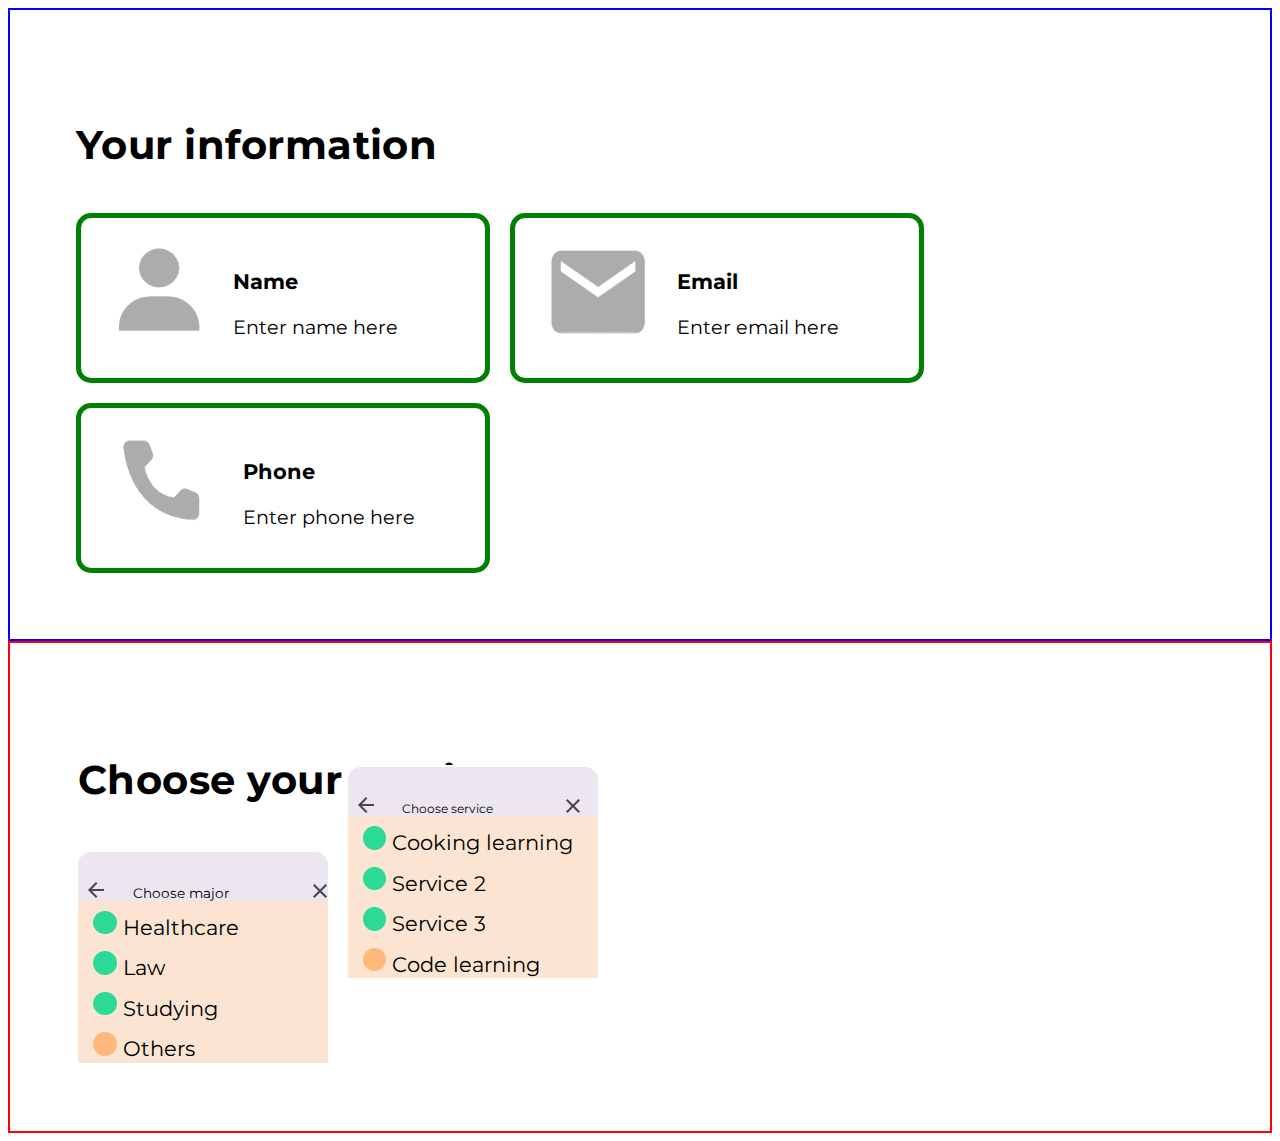
<file: Innovation Project/Trang chủ/booking frame9 frame11 của Thịnh lần 2/index.html>
<!DOCTYPE html>
<html lang="en">
<head>
    <meta charset="UTF-8">
    <meta http-equiv="X-UA-Compatible" content="IE=edge">
    <meta name="viewport" content="width=div, initial-scale=1.0">
    <title>Document</title>
    <link rel="stylesheet" href="./style.css">
</head>
<body>
    <div class="frame9">
        <div class="in4"><h1>Your information</h1></div>
    <div class="list">    
        <div class="name">
            <div>
                <img width="100px" height="100px" src="./h1.png" alt="">
            </div>
            <div class="name-content">
                <span>Name</span>
                <p>Enter name here</p> </div>
               
        </div>
        <div class="name">
            <div>
                <img width="110px" height="110px" src="./h2.png" alt="">
            </div>
            <div class="name-content">
                <span>Email</span>
                <p>Enter email here</p> </div>
               
        </div>
        <div class="name">
            <div>
                <img width="110px" height="110px" src="./h3.png" alt="">
            </div>
            <div class="name-content">
                <span>Phone</span>
                <p>Enter phone here</p> </div>
               
        </div>
    </div>   
    </div>
    

    <div class="frame11">
        <div class="service"><h1>Choose your service</h1></div>
        <div class="list">
            <div class="option1">
                <div >
                    <img style="padding-left: 10px;" src="./icon.png" alt="">
                    <span style="padding-left: 25px;">Choose major</span>
                    <span style="padding-left:80px;"><img src="./icon (1).png" alt=""></span>
                </div>
                <div class="major-content">
                    <div>
                        <img style="padding-top: 10px;" width="10%" src="./cham1.png" alt="">
                        <span>Healthcare</span>
                    </div>
                    <div>
                        <img style="padding-top: 10px;" width="10%" src="./cham1.png" alt="">
                        <span>Law</span>
                    </div>
                    <div>
                        <img style="padding-top: 10px;" width="10%" src="./cham1.png" alt="">
                        <span>Studying</span>
                    </div>
                    <div>
                        <img style="padding-top: 10px;" width="10%" src="./cham2.png" alt="">
                        <span>Others</span>
                    </div>
                    
                </div>
          
                <div class="option">
                    <div >
                        <img style="padding-left: 10px;" src="./icon.png" alt="">
                        <span style="padding-left: 25px;">Choose service</span>
                        <span style="padding-left:70px;"><img src="./icon (1).png" alt=""></span>
                    </div>
                    <div class="major-content">
                        <div>
                            <img style="padding-top: 10px;" width="10%" src="./cham1.png" alt="">
                            <span>Cooking learning</span>
                        </div>
                        <div>
                            <img style="padding-top: 10px;" width="10%" src="./cham1.png" alt="">
                            <span>Service 2</span>
                        </div>
                        <div>
                            <img style="padding-top: 10px;" width="10%" src="./cham1.png" alt="">
                            <span>Service 3</span>
                        </div>
                        <div>
                            <img style="padding-top: 10px;" width="10%" src="./cham2.png" alt="">
                            <span>Code learning</span>
                        </div>
            </div>
        </div>
    </div>
    
</body>
</html>
</file>
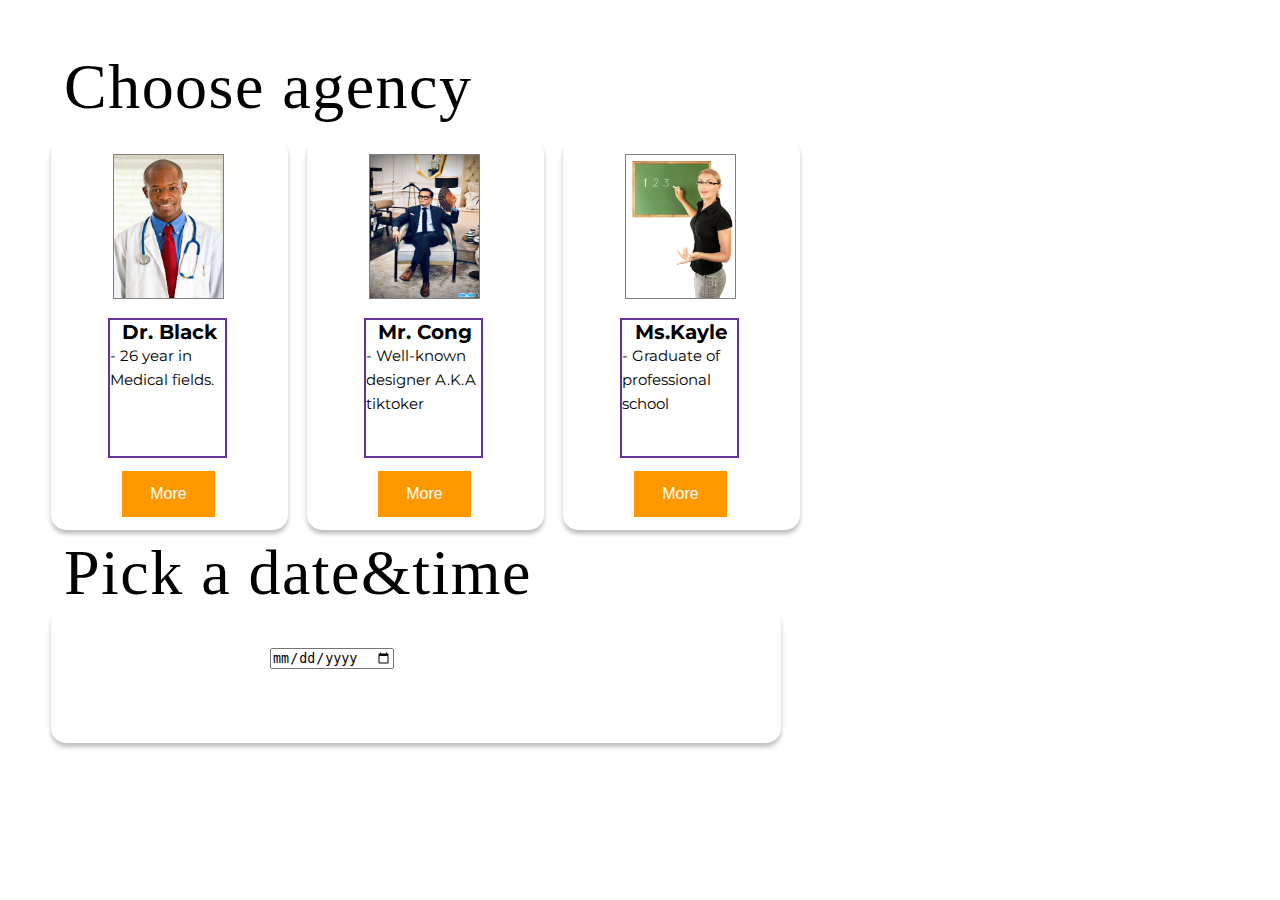
<file: Innovation Project/booking/booking.html>
<!DOCTYPE html>
<html lang="en">
<head>
    <link rel="stylesheet" href="booking.css">
    <link href='https://fonts.googleapis.com/css?family=Montserrat' rel='stylesheet'>
<body>
    <section>
        
        <a class="Textchoose">Choose agency</a> 
        <div class="agency">
            <img class="imgagency" src="doctor1.jpg" alt="doctor1">        
            <div class="textagency">
                <a style="text-align: center;position: absolute;font-weight: 700;font-size: 20px;width: 118.46px;
                height: 139.44px;">Dr. Black</a>
                <br>
                <a> - 26 year in Medical fields.</a>
            </div>
            <div>
                <button href="#" class="btn"> More</button>
            </div>
        </div> 
        <div class="agency2">
            <img class="imgagency" src="thaicong.jpg" alt="doctor1">        
            <div class="textagency">
                <a style="text-align: center;position: absolute;font-weight: 700;font-size: 20px;width: 118.46px;
                height: 139.44px;">Mr. Cong</a>
                <br>
                <a> - Well-known designer A.K.A tiktoker</a>
                <br>
                
            </div>
        <div>
            <button href="#" class="btn"> More</button>
        </div>
        </div>
        <div class="agency3">
            <img class="imgagency" src="teacher.jpeg" alt="doctor1">        
            <div class="textagency">
                <a style="text-align: center;position: absolute;font-weight: 700;font-size: 20px;width: 118.46px;
                height: 139.44px;">Ms.Kayle</a>
                <br>
                <a> - Graduate of professional school</a>
            </div>
            <div>
                <button href="#" class="btn"> More</button>
            </div>
        </div>

    </section>
<section>




<br>



    <a class="Textdate">Pick a date&time</a>
<div class="datetime">
    <div class="test">    
        <input type="date" id="Date" name="Date">
    </div>
</div>
</section>
</body>
</html>
</file>
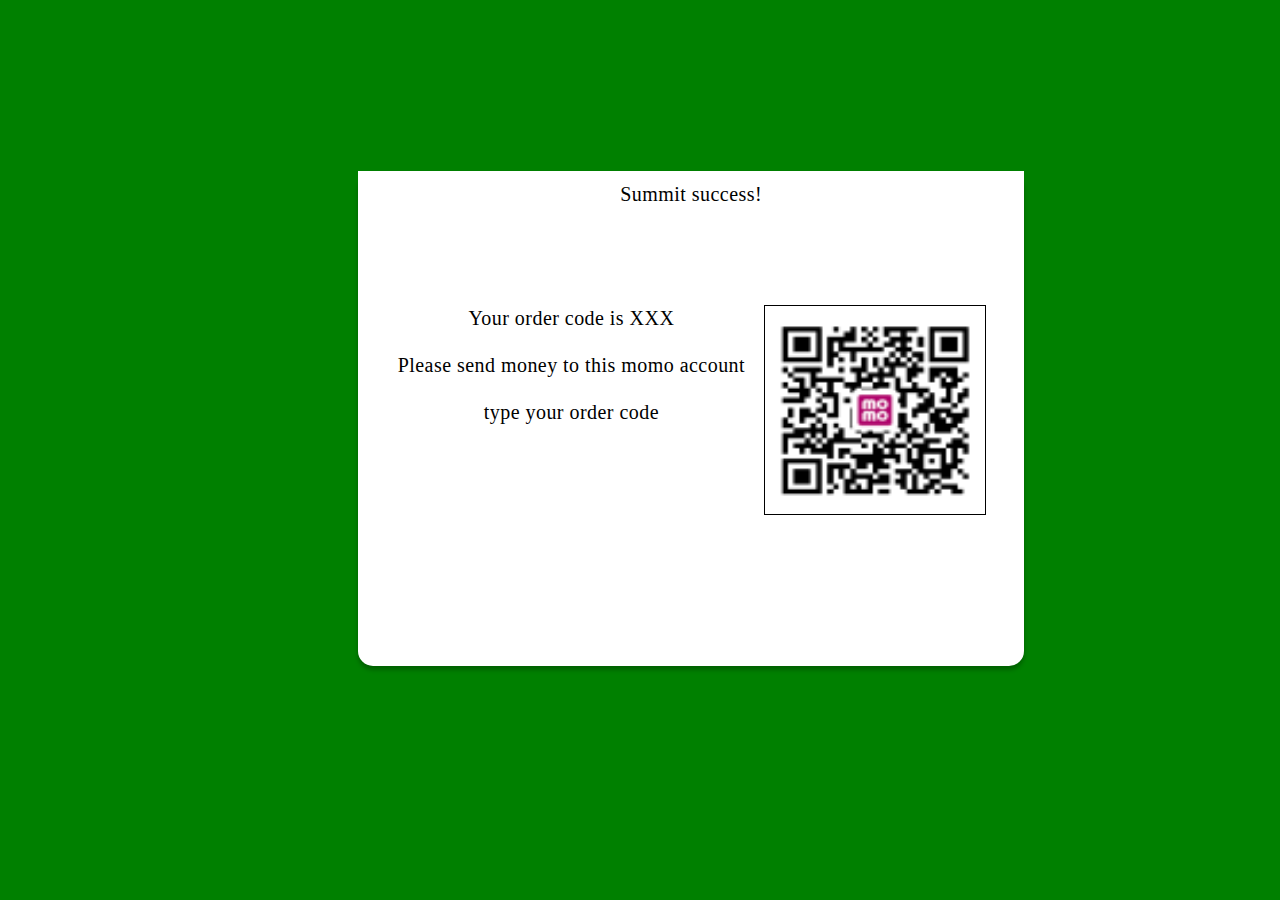
<file: Innovation Project/booking/success/indexsuccess.html>
<!DOCTYPE html>
<html lang="en">
<head>
    <meta charset="UTF-8">
    <meta http-equiv="X-UA-Compatible" content="IE=edge">
    <meta name="viewport" content="width=device-width, initial-scale=1.0">
    <title>Document</title>
    <link rel="stylesheet" href="success.css">
</head>
<body>
    <section >
        <div class="block">
            <img class="qr" src="qrcode.png" alt="qrcode">
            <div class=>
                <a class="header">Summit success!</a>
            </div>
            
            <div class="text">   
                    <a style=" background: white; text-align: left;">  Your order code is XXX<br>
                    Please send money to this momo account type your order code</a>
            </div>
        
        
        
        </div>

    </section>
</body>
</html>
</file>
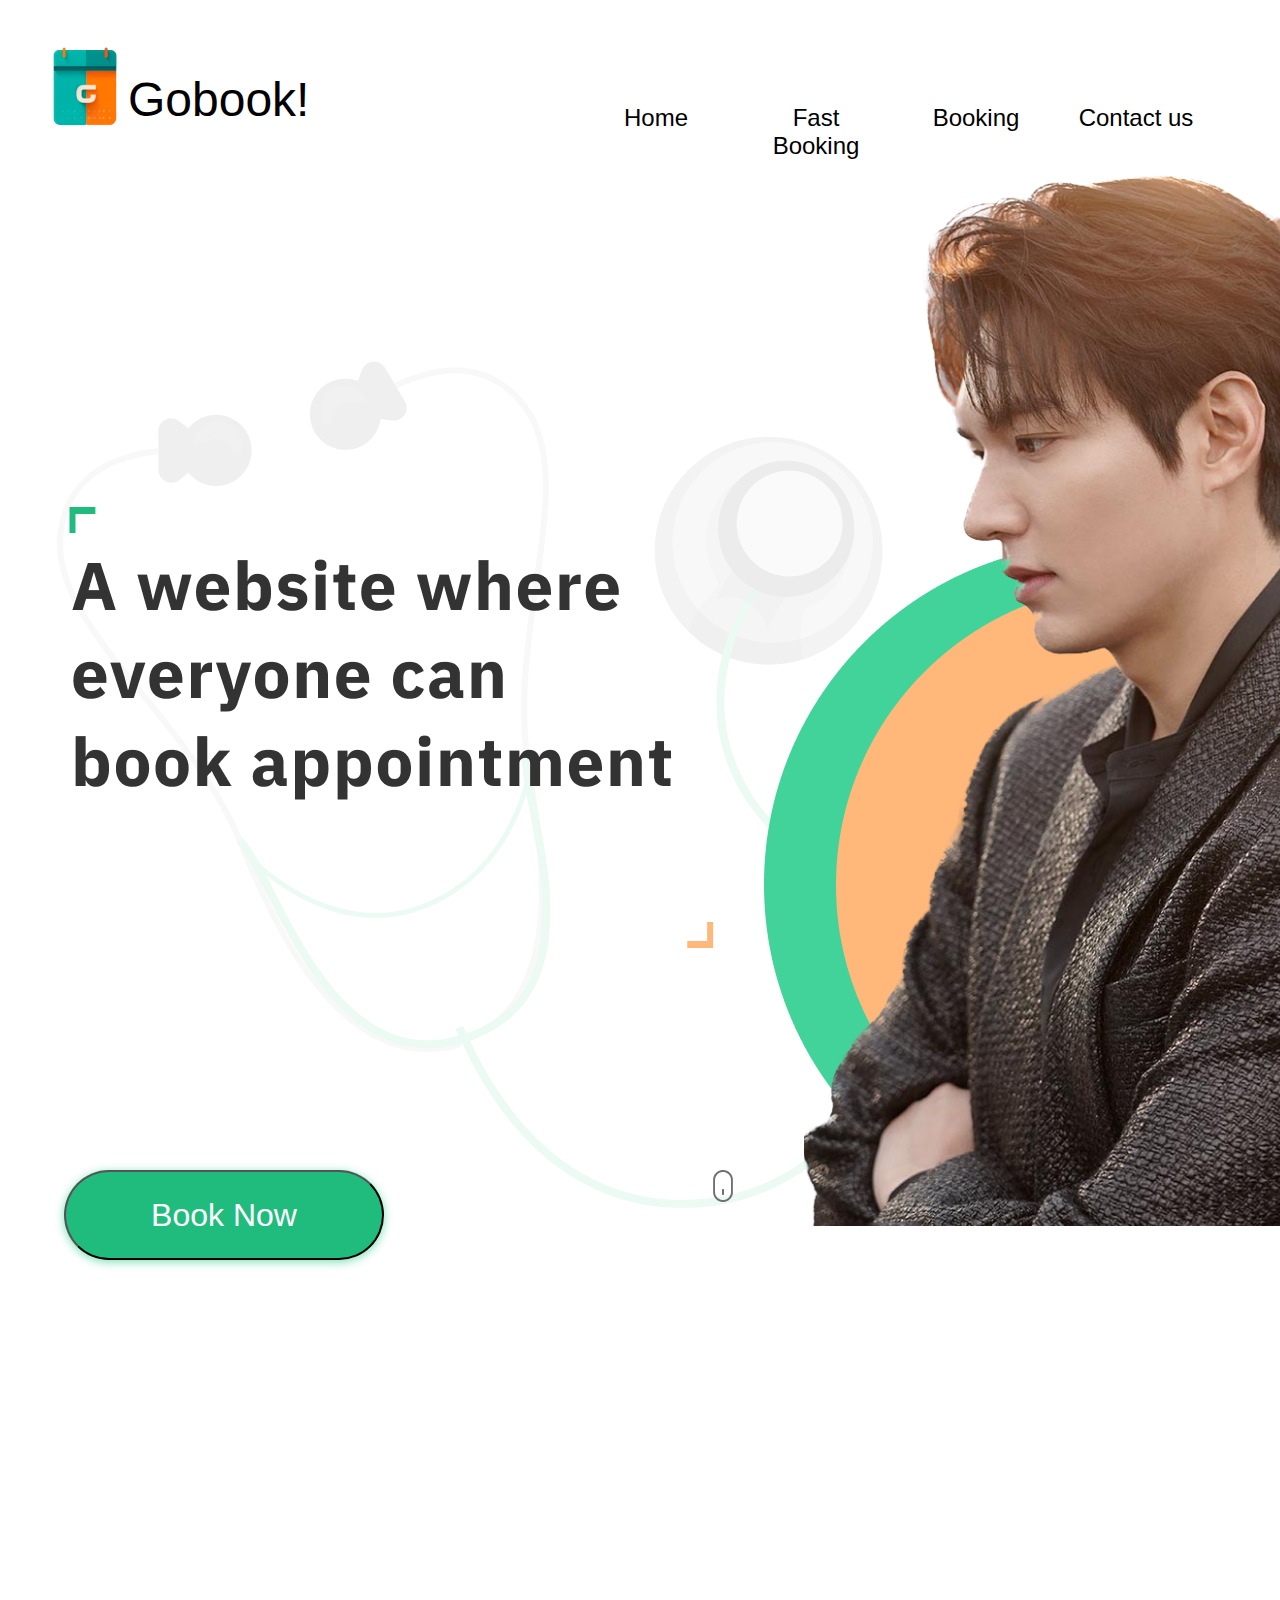
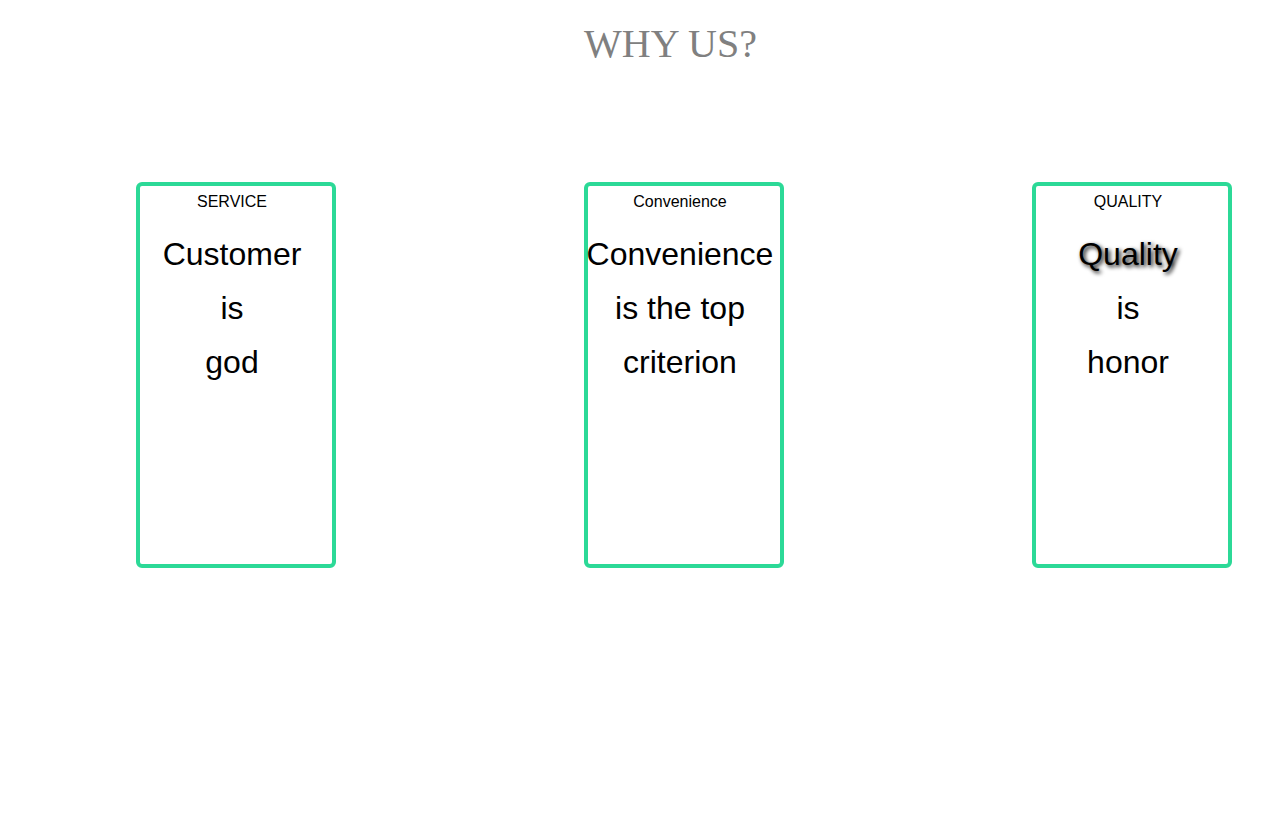
<file: Innovation Project/Trang chủ/đồ án/doan.html>
<!DOCTYPE html>
<html>
  <head>
    <meta charset="UTF -8" />
    <meta name="viewport" content="width=device-width, initial-scale=1">
    <link rel="icon" type="image/jpg" href="logo.png">
    <link rel="stylesheet" href="./style.css" />
  </head>
<setion><img 
  class="logo";
  src="logo.png";
  width="15%"; 
  position="absolute";
  height="15%";
  top="8%";/>
<div class="gobook">Gobook!</div>
<div class="tab">
  <button class="tablinks" onclick="openCity(event, 'Home')">Home</button>
  <button class="tablinks" onclick="openCity(event, 'Fastbooking')">Fast Booking</button>
  <button class="tablinks" onclick="openCity(event, 'Booking')">Booking</button>
  <button class="tablinks" onclick="openCity(event,'Contactus')">Contact us</button>
</div>
<script>
  function openCity(evt, cityName) {
  var i, tabcontent, tablinks;
  tabcontent = document.getElementsByClassName("tabcontent");
  for (i = 0; i < tabcontent.length; i++) {
    tabcontent[i].style.display = "none";
  }
  tablinks = document.getElementsByClassName("tablinks");
  for (i = 0; i < tablinks.length; i++) {
    tablinks[i].className = tablinks[i].className.replace(" active", "");
  }
  document.getElementById(cityName).style.display = "block";
  evt.currentTarget.className += " active";
}
</script></setion>
<setion><div>
  <img src="backgrounddep.png"/>
</div>
  <button class="btn" onclick="openCity(event,'BookNow')">Book Now</button></setion>
<div class="full">
  <div class="shape1"></div>
  <div class="shapewithtext1">SERVICE</div>
  <div class="TemplateGreen1"></div>
  <div class="whyus">WHY US?</div>
  <div class="shape2"></div>
  <div class="shapewithtext2">Convenience</div>
  <div class="TemplateGreen2"></div>
  <div class="shape3"></div>
  <div class="shapewithtext3">QUALITY</div>
  <div class="TemplateGreen3"></div>
  <div class="text1">Customer</div>
  <div class="text1a">is</div>
  <div class="text1b">god</div>
  <div class="text2">Convenience</div>
  <div class="text2a">is the top</div>
  <div class="text2b">criterion</div>
  <div class="text3">Quality</div>
  <div class="text3a">is</div>
  <div class="text3b">honor</div></div>
</body>
</html>
</file>
<file: Innovation Project/Trang chủ/booking frame9 frame11 của Thịnh lần 2/style.css>
*{
    font-family:'customfont2';
}

.in4{
    
    font-family: 'IBM Plex Sans';
    font-style: normal;
    font-weight: 500;
    font-size: 20px;
    line-height: 83px;
    letter-spacing: 0.023em;
    

}

.name{
   width: 350px;
   padding: 20px 27px;
   border-radius: 15px;
   background-color: white;
   display: flex;
   gap: 25px;
   font-size:larger;
   border: 5px solid green;
}

.name-content{
    width: 243px;
    display: flex;
    flex-direction: column;
    gap: 0px;
    padding-top: 30px;
}
.name-content span{
    font-weight: 700;
    font-size: 21px;
    line-height: 28px;
}


.list{
    display:flex;
    flex-wrap: wrap;
    gap: 20px;
}


.frame9{
    padding: 66px;
    border: 2px solid blue;

}


.frame11{
    padding: 66px;
    border: 2px solid red;
}

.service{
    font-family: 'IBM Plex Sans';
    font-style: normal;
    font-weight: 500;
    font-size: 20px;
    line-height: 83px;
    letter-spacing: 0.023em;
    border: 2px solid white;
}


.option{
    position: absolute;
    top: 85%;
    left: 27%;
    border: 2px solid white;
    background-color: #ECE6F0;
    border-radius: 15px;
    width:250px;
    padding-top: 30px;
    font-size: 89%;
     


}
.option1{
    float: left;
    
    border: 2px solid white;
    background-color: #ECE6F0;
    border-radius: 15px;
    width:250px;
    padding-top: 30px;
    font-size: 85%;


}


.major-content{
    font-family: 'IBM Plex Sans';
font-style: 700;
font-size: 21px;
line-height: 28px;
padding-left: 15px;
background-color: #FBE5D2;
}


.list2{
    display: flex;
  flex-wrap: wrap;
  flex-direction: column-reverse;
  max-height: 35rem;
}

@font-face {
    font-family:'customfont2';
    src: url(./font1.ttf);
}

@font-face {
    font-family:'customfont2';
    src: url(./font2.ttf);
}
</file>
<file: Innovation Project/booking/booking.css>
*{
    margin: 0;
    padding: 0;
    box-sizing: border-box;
}
img {
position: absolute;
width: 49px;
height: 62px;
left: 64px;
top: 25px;
}


.Textchoose{
    position: absolute;
    width: 870px;
    height: 91px;
    left: 5%;
    top: 5%;
    font-family: 'IBM Plex Sans';
    font-style: normal;
    font-weight: 500;
    font-size: 64px;
    line-height: 83px;
    letter-spacing: 0.023em;
    color: #000000;
}


.agency{
position: absolute;
float: left;
width: 237px;
height: 392px;
left: 4%;
top: 138px;
background: #FFFFFF;
box-shadow: 0px 4px 4px rgba(0, 0, 0, 0.25);
border-radius: 15px;
}   


.imgagency{
width: 47%;
height: 37%;
left:26%;
top:4%;
border: 1px solid gray;
}

.textagency {
position: absolute;
width: 118.46px;
height: 139.44px;
left: 24%;
top: 46%;
font-family: 'Montserrat';
line-height: 24px;
font-size: 15px;
color: #000000;
border: 2px solid rebeccapurple;
} 
    .agency2{
        position: absolute;
        float: left;
        display: block;
        width: 237px;
        height: 392px;
        left: 24%;
        top: 138px;
        background: #FFFFFF;
        box-shadow: 0px 4px 4px rgba(0, 0, 0, 0.25);
        border-radius: 15px;
    }
    .agency3{
        position: absolute;
        float: left;
        width: 237px;
        height: 392px;
        left: 44%;
        top: 138px;
        background: #FFFFFF;
        box-shadow: 0px 4px 4px rgba(0, 0, 0, 0.25);
        border-radius: 15px;
    }
    .btn {
        position: absolute;
        top: 85%;
        left: 30%;
        display: block;
        justify-content: center;
        border: none;
        color: white;
        padding: 14px 28px;
        font-size: 16px;
        cursor: pointer;
        background-color: #ff9800  
    
    }
    .btn:hover {
        background: #e68a00
    }

    .Textdate{
        position: absolute;
        width: 870px;
        height: 91px;
        left: 5%;
        top: 59%;
        font-family: 'IBM Plex Sans';
        font-style: normal;
        font-weight: 500;
        font-size: 64px;
        line-height: 83px;
        letter-spacing: 0.023em;
        color: #000000;
    }



.datetime{ 
position: absolute;
width: 57%;
height: 15%;
left: 4%;
top: 67.5%;
background: #FFFFFF;
box-shadow: 0px 4px 4px rgba(0, 0, 0, 0.25);
border-radius: 15px;
}

.test{
    height:20%;
    position: absolute;
    left: 30%;
    top: 30%
}
</file>
<file: Innovation Project/booking/success/success.css>
* {
    background: green;
}

.block{
    position: absolute;
    float: left;
    width: 52%;
    height: 55%;
    left: 28%;
    top: 19%;
    background: #FFFFFF;
    box-shadow: 0px 4px 4px rgba(0, 0, 0, 0.25);
    border-radius: 15px;
}
.qr{
    position: absolute;
    width: 33%;
    height: 42%;
    left: 61%;
    top: 27%;
    border: 1px solid black;
}

.header  {
position: absolute;
width: 100%  ;
height: 50px;
font-family: 'IBM Plex Sans';
font-style: normal;
font-weight: 500;
font-size: 20px;
line-height: 47px;
letter-spacing: 0.023em;
text-align: center;
background-color: white;
background: white;

}

.text   {
    position: absolute;
    width: 56%  ;
    height: 48%;
    top: 25%;
    left: 4%;
    font-family: 'IBM Plex Sans';
    font-style: normal;
    font-weight: 500;
    font-size: 20px;
    line-height: 47px;
    letter-spacing: 0.023em;
    text-align: center;
    background-color: white;
    background: white;
   
    }
</file>
<file: Innovation Project/Trang chủ/đồ án/style.css>
.gobook{
    position:absolute;
    width: 30%;
    height:15%;
    left: 10%;
    top:8%;
    font-size: 300%;
    font-family: 'Franklin Gothic Medium', 'Arial Narrow', Arial, sans-serif;
 }
 .tab {
  position: absolute;
  overflow: hidden;
  left:45%;
  width:50%;
  height:20%;
  top:10%;
}
.tab button {
  background-color: inherit;
  float: left;
  border: none;
  outline: none;
  cursor: pointer;
  padding: 14px 16px;
  transition: 0.3s;
  font-size: 150%;
  left: 45%;
  width:25%;
}
.tab button:hover {
  background-color: #ddd;
}
.tab button.active {
  background-color: #ccc;
}
.tabcontent {
  display: none;
  padding: 6px 12px;
  border: 1px solid #ccc;
  border-top: none;
}
.booknow{
    position: absolute;
    width: 30%;
    height: 30%;
    left: 25%;
    top: 50%;
    font-size: 250%;
}
.btn{
position: absolute;
width: 25%;
height: 10%;
top:130%;
left:5%;
background: #20BC7E;
box-shadow: 0px 2px 10px rgba(65, 211, 153, 0.7);
border-radius: 47px;
font-size: 200%;
color: white;
}
  body {
    background-color:white;
    width: 80%;
    height: 80%;
    background-size: cover;
    background-repeat: no-repeat;
    background-position: center;
  }
  .shape1{
    position: absolute;
    width: 15%;
    height: 35%;
    left: 10%;
    top: 40%; 
    background: #FFFFFF;
  }
  .shapewithtext1{
    position: absolute;
    width: 15%;
    height: 35%;
    left:10%;
    top: 41%;
    text-align: center;
    font-family: 'Franklin Gothic Medium', 'Arial Narrow', Arial, sans-serif;
    font-size: 100%;
  }
  .TemplateGreen1{
    position: absolute;
    height: 35%;
    width: 15%;
    left: 10%;
    top: 40%;
    border: 4px solid #2CD997;
    border-radius: 6px;
  }
  .whyus{
    position: absolute;
    width: 80%;
    height: 30%;
    left: 45%;
    top: 25%;
    color: gray;
    font-size: 250%;
}
  .shape2{
    position: absolute;
    width: 15%;
    height: 35%;
    left: 45%;
    top: 40%;
    background: #FFFFFF;
}
  .shapewithtext2{
    position: absolute;
    width: 15%;
    height: 35%;
    left: 45%;
    top: 41%;
    text-align: center;
    font-family: 'Franklin Gothic Medium', 'Arial Narrow', Arial, sans-serif;
  }
  .TemplateGreen2{
    position: absolute;
    width: 15%;
    height: 35%;
    left: 45%;
    top: 40%;
    border: 4px solid #2CD997;
    border-radius: 6px;
  }
  .shape3{
    position: absolute;
    width: 15%;
    height: 35%;
    left: 80%;
    top: 40%;
    background: #FFFFFF;
}
  .shapewithtext3{
    position: absolute;
    width: 15%;
    height: 35%;
    left: 80%;
    top: 41%;
    text-align: center;
    font-family: 'Franklin Gothic Medium', 'Arial Narrow', Arial, sans-serif;
  }
  .TemplateGreen3{
    position: absolute;
    width: 15%;
    height: 35%;
    left: 80%;
    top: 40%;
    border: 4px solid #2CD997;
    border-radius: 6px;}
  .text1{
    position: absolute;
    width: 15%;
    height: 35%;
    left:10%;
    top: 45%;
    text-align: center;
    font-family: 'Franklin Gothic Medium', 'Arial Narrow', Arial, sans-serif;
    font-size: 200%;}
  .text1a{
    position: absolute;
    width: 15%;
    height: 35%;
    left:10%;
    top: 50%;
    text-align: center;
    font-family: 'Franklin Gothic Medium', 'Arial Narrow', Arial, sans-serif;
    font-size: 200%;}
  .text1b{
    position: absolute;
    width: 15%;
    height: 35%;
    left:10%;
    top: 55%;
    text-align: center;
    font-family: 'Franklin Gothic Medium', 'Arial Narrow', Arial, sans-serif;
    font-size: 200%;}
  .text2{
    position: absolute;
    width: 15%;
    height: 35%;
    left:45%;
    top: 45%;
    text-align: center;
    font-family: 'Franklin Gothic Medium', 'Arial Narrow', Arial, sans-serif;
    font-size: 200%;}
  .text2a{
    position: absolute;
    width: 15%;
    height: 35%;
    left:45%;
    top: 50%;
    text-align: center;
    font-family: 'Franklin Gothic Medium', 'Arial Narrow', Arial, sans-serif;
    font-size: 200%;
  }
  .text2b{
    position: absolute;
    width: 15%;
    height: 35%;
    left:45%;
    top: 55%;
    text-align: center;
    font-family: 'Franklin Gothic Medium', 'Arial Narrow', Arial, sans-serif;
    font-size: 200%;
  }
  .text3{
    position: absolute;
    width: 15%;
    height: 35%;
    left:80%;
    top: 45%;
    text-align: center;
    text-shadow: 2px 2px 4px black;
    font-family: 'Franklin Gothic Medium', 'Arial Narrow', Arial, sans-serif;
    font-size: 200%;}
  .text3a{
    position: absolute;
    width: 15%;
    height: 35%;
    left:80%;
    top: 50%;
    text-align: center;
    font-family: 'Franklin Gothic Medium', 'Arial Narrow', Arial, sans-serif;
    font-size: 200%;}
    .text3b{
    position: absolute;
    width: 15%;
    height: 35%;
    left:80%;
    top: 55%;
    text-align: center;
    font-family: 'Franklin Gothic Medium', 'Arial Narrow', Arial, sans-serif;
    font-size: 200%;}
  .full{
    position:absolute;
    top:150%;
    width:100%;
    height: 120%}
</file>
